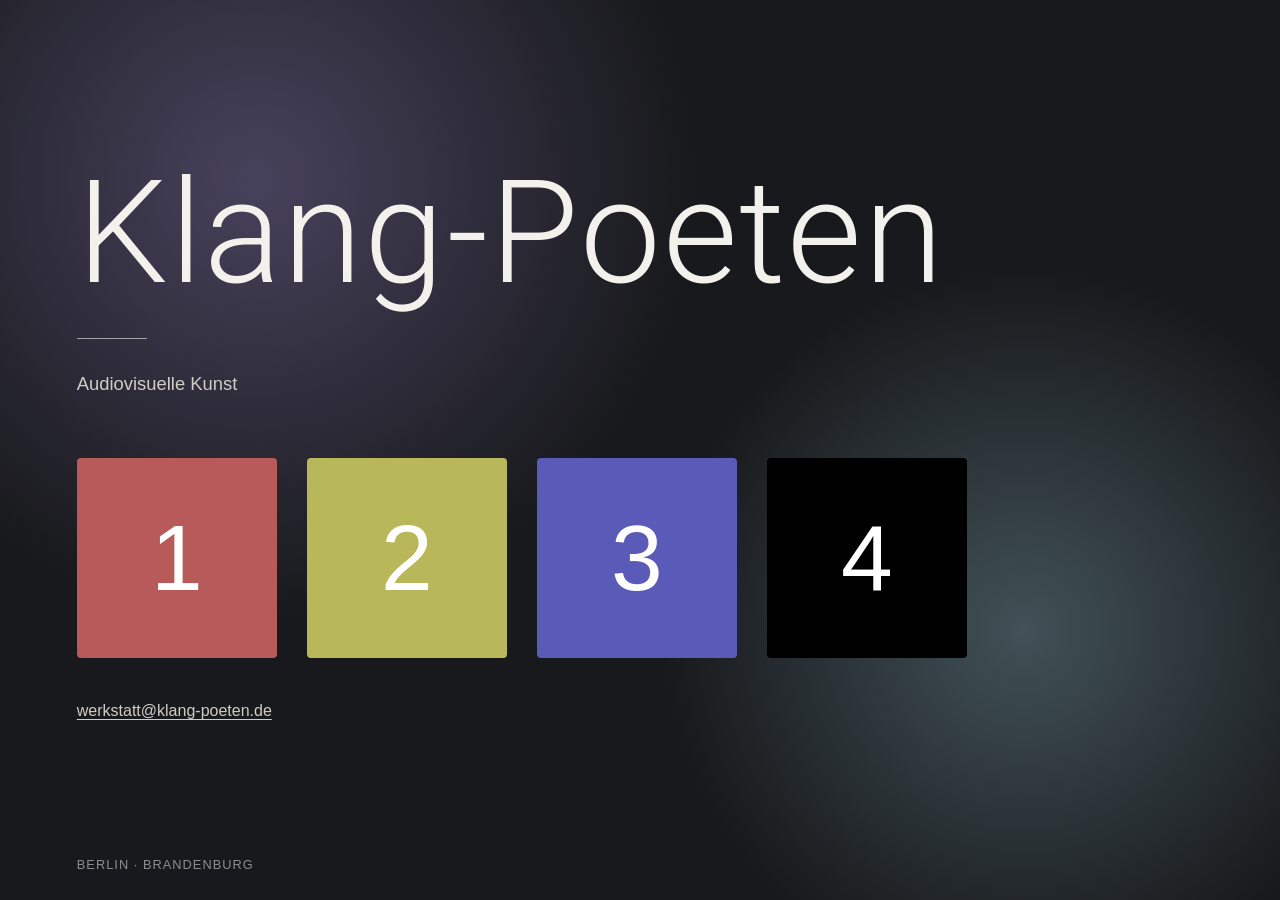
<file: index.html>
<!DOCTYPE html>
<html lang="de">
<head>
  <meta charset="UTF-8">
  <meta name="viewport" content="width=device-width, initial-scale=1.0">
  <title>Klang-Poeten</title>
  <link rel="stylesheet" href="https://fonts.googleapis.com/css2?family=Roboto:wght@300&amp;display=swap">
  <style>
    @font-face {
      font-family: 'KP Helvetica Light';
      src: local('HelveticaNeue-Light'), local('Helvetica Neue Light');
      font-style: normal;
      font-weight: 300;
      font-display: swap;
    }
    * { box-sizing: border-box; }
    html, body { margin: 0; min-height: 100%; }
    body {
      font-family: Arial, Helvetica, sans-serif;
      background:
        radial-gradient(circle at 20% 20%, #47425c 0%, transparent 35%),
        radial-gradient(circle at 80% 70%, #415157 0%, transparent 30%),
        #18191c;
      color: #f3f1ec;
      min-height: 100vh;
      display: flex;
      align-items: center;
      justify-content: flex-start;
    }
    main {
      width: min(900px, 88vw);
      padding-top: 8vh;
      margin-left: 6vw;
    }
    h1 {
      margin: 0;
      font-family: 'KP Helvetica Light', 'Roboto', Arial, sans-serif;
      font-size: clamp(4rem, 12vw, 9rem);
      font-weight: 300;
      letter-spacing: 0.015em;
      line-height: 0.9;
    }
    .line {
      width: 70px;
      height: 1px;
      background: #f3f1ec;
      margin: 40px 0 30px;
      opacity: 0.6;
    }
    p {
      max-width: 520px;
      margin: 0 0 60px;
      font-size: 1.15rem;
      line-height: 1.6;
      font-weight: 300;
      color: #d0cdc7;
    }
    .color-squares {
      display: flex;
      justify-content: flex-start;
      gap: 30px;
      flex-wrap: wrap;
    }
    .square {
      width: 200px;
      height: 200px;
      display: flex;
      align-items: center;
      justify-content: center;
      text-decoration: none;
      border-radius: 4px;
      transition: transform 0.3s ease, box-shadow 0.3s ease;
      font-size: 93px;
      color: #ffffff;
    }
    .square:visited { color: #ffffff; }
    
    .square:hover {
      transform: scale(1.05);
      box-shadow: 0 10px 25px rgba(0, 0, 0, 0.35);
    }
    .square-red { background-color: #B85A5A; }
    .square-yellow { background-color: #B8B85A; }
    .square-blue { background-color: #5A5AB8; }
    .square-video { background-color: #000000; }
    .square-video:focus-visible { outline: 2px solid #f3f1ec; outline-offset: 6px; }
    footer {
      position: fixed;
      bottom: 28px;
      left: 6vw;
      right: 6vw;
      display: flex;
      justify-content: space-between;
      font-size: 0.8rem;
      letter-spacing: 0.08em;
      text-transform: uppercase;
      color: #8e8e8e;
    }
    .contact {
      margin: 40px 0 80px;
      font-size: 1rem;
    }
    .contact a {
      color: #d0cdc7;
      text-decoration: underline;
      text-underline-offset: 0.2em;
      overflow-wrap: anywhere;
    }
    .contact a:hover,
    .contact a:focus-visible { color: #f3f1ec; }
    @media (max-width: 600px) {
      h1 { font-size: clamp(2rem, 12vw, 4.5rem); }
      main { margin-left: 0; width: min(90vw, 900px); }
      .color-squares { justify-content: center; }
      .square { width: 140px; height: 140px; }
      footer { position: static; margin-top: 80px; }
    }
  </style>
</head>
<body>
  <main>
    <h1>Klang-Poeten</h1>
    <div class="line"></div>
    <p>Audiovisuelle Kunst</p>

    <div class="color-squares">
      <a href="01_Wuerfel-Klang/Wurfel1/pi.html" class="square square-red" aria-label="Rote Klangseite">1</a>
      <a href="01_Wuerfel-Klang/Wurfel2/pi.html" class="square square-yellow" aria-label="Gelbe Klangseite">2</a>
      <a href="01_Wuerfel-Klang/Wurfel3/pi.html" class="square square-blue" aria-label="Blaue Klangseite">3</a>
      <a href="filme.html" class="square square-video" aria-label="Filme ansehen">4</a>
    </div>

    <p class="contact"><a href="mailto:werkstatt@klang-poeten.de">werkstatt@klang-poeten.de</a></p>
  </main>

  <footer>
    <span>Berlin · Brandenburg</span>
  </footer>

</body>
</html>
</file>
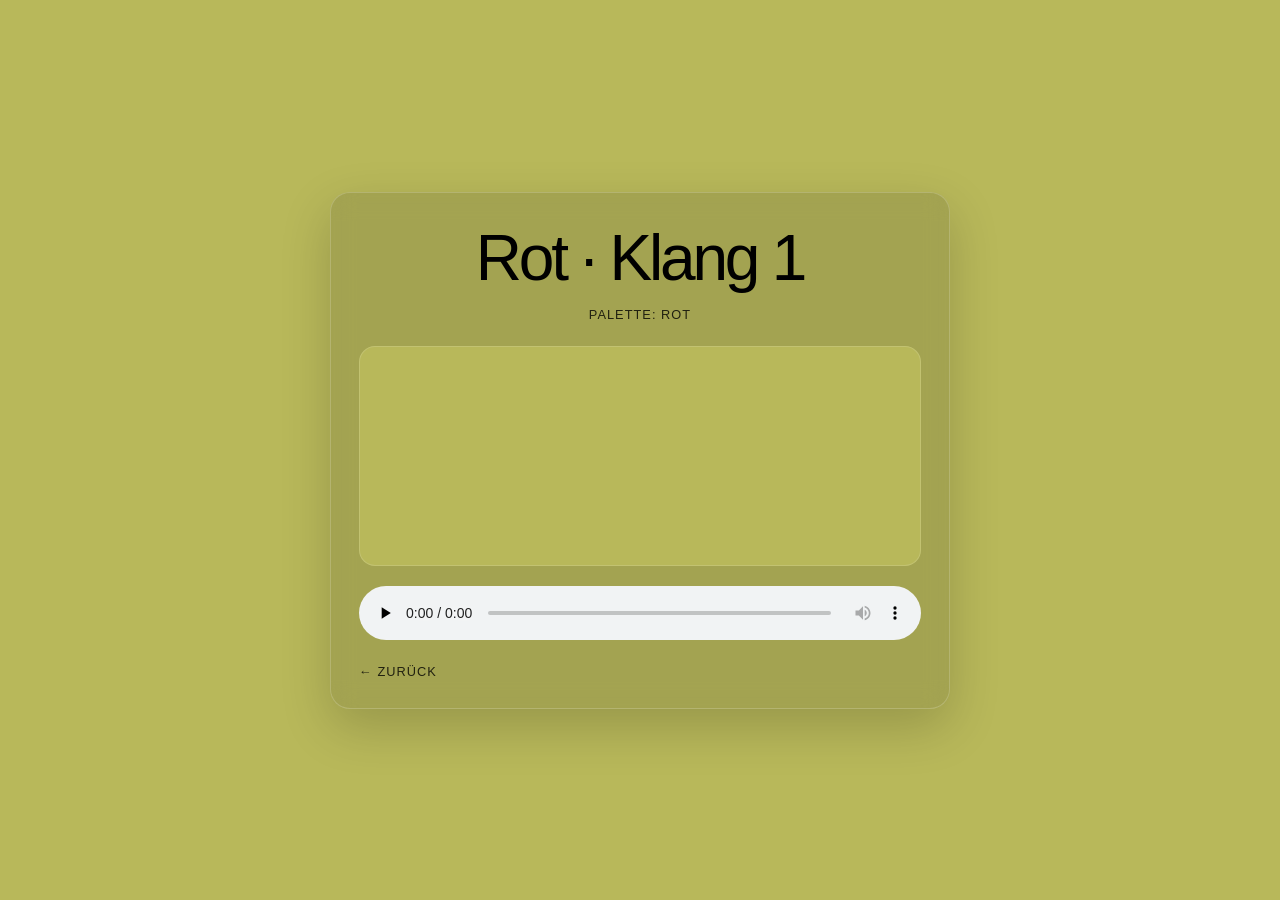
<file: audio-player.html>
<!DOCTYPE html>
<html lang="de">
<head>
  <meta charset="UTF-8">
  <meta name="viewport" content="width=device-width, initial-scale=1.0">
  <title>Audio-Player</title>
  <style>
    * { box-sizing: border-box; }
    html, body {
      margin: 0;
      min-height: 100%;
      font-family: Arial, Helvetica, sans-serif;
    }
    body {
      min-height: 100vh;
      display: flex;
      align-items: center;
      justify-content: center;
      padding: 40px 20px;
      transition: background-color 0.4s ease;
    }
    .player-wrap {
      width: min(620px, 90vw);
      background: rgba(17, 18, 20, 0.12);
      border: 1px solid rgba(255, 255, 255, 0.18);
      border-radius: 20px;
      padding: 28px;
      backdrop-filter: blur(12px);
      box-shadow: 0 18px 50px rgba(0,0,0,0.18);
    }
    .meta { margin-bottom: 24px; text-align: center; }
    h1 {
      margin: 0 0 12px;
      font-size: clamp(2.2rem, 5vw, 4rem);
      font-weight: 300;
      letter-spacing: -0.05em;
    }
    .subtitle {
      font-size: 0.8rem;
      letter-spacing: 0.08em;
      text-transform: uppercase;
      opacity: 0.8;
    }
    .color-box {
      width: 100%;
      height: 220px;
      border-radius: 16px;
      margin-bottom: 20px;
      background: rgba(255,255,255,0.08);
      border: 1px solid rgba(255,255,255,0.14);
    }
    audio {
      width: 100%;
      filter: saturate(0.8);
    }
    .back-link {
      display: inline-block;
      margin-top: 20px;
      text-decoration: none;
      color: inherit;
      opacity: 0.8;
      letter-spacing: 0.08em;
      text-transform: uppercase;
      font-size: 0.8rem;
    }
  </style>
</head>
<body>
  <div class="player-wrap">
    <div class="meta">
      <h1 id="title">Klang</h1>
      <div id="subtitle" class="subtitle">Audioplayer</div>
    </div>

    <div id="color-box" class="color-box"></div>

    <audio id="audio" controls preload="none">
      <source src="https://www.soundhelix.com/examples/mp3/SoundHelix-Song-1.mp3" type="audio/mpeg">
      Dein Browser unterstützt keine Audio-Elemente.
    </audio>

    <div>
      <a id="back" class="back-link" href="index.html">← zurück</a>
    </div>
  </div>

  <script>
    const palettes = {
      rot: [
        '#B8B85A', '#C5A05A', '#C27B62', '#A99F96', '#667F91', '#746781', '#567683', '#696993', '#5A5AB8'
      ],
      gelb: [
        '#B85A5A', '#C27B62', '#B98268', '#8F8172', '#70638F', '#718080', '#638F80', '#527C91', '#5A5AB8'
      ],
      blau: [
        '#B85A5A', '#C27458', '#B99461', '#9F9185', '#707070', '#6D927E', '#618B94', '#527C91', '#B8B85A'
      ]
    };

    const titles = {
      rot: ['Rot · Klang 1', 'Rot · Klang 2', 'Rot · Klang 3', 'Rot · Klang 4', 'Rot · Klang 5', 'Rot · Klang 6', 'Rot · Klang 7', 'Rot · Klang 8', 'Rot · Klang 9'],
      gelb: ['Gelb · Klang 1', 'Gelb · Klang 2', 'Gelb · Klang 3', 'Gelb · Klang 4', 'Gelb · Klang 5', 'Gelb · Klang 6', 'Gelb · Klang 7', 'Gelb · Klang 8', 'Gelb · Klang 9'],
      blau: ['Blau · Klang 1', 'Blau · Klang 2', 'Blau · Klang 3', 'Blau · Klang 4', 'Blau · Klang 5', 'Blau · Klang 6', 'Blau · Klang 7', 'Blau · Klang 8', 'Blau · Klang 9']
    };

    const params = new URLSearchParams(window.location.search);
    const palette = params.get('palette') || 'rot';
    const tileIndex = Number(params.get('tile') || 1) - 1;

    const color = palettes[palette][tileIndex] || palettes[palette][0];
    const title = titles[palette][tileIndex] || titles[palette][0];

    document.body.style.backgroundColor = color;
    document.getElementById('title').textContent = title;
    document.getElementById('subtitle').textContent = 'Palette: ' + palette.toUpperCase();
    document.getElementById('color-box').style.backgroundColor = color;

    const backLink = document.getElementById('back');
    if (palette === 'rot') backLink.href = 'rot.html';
    if (palette === 'gelb') backLink.href = 'gelb.html';
    if (palette === 'blau') backLink.href = 'blau.html';
  </script>
</body>
</html>
</file>
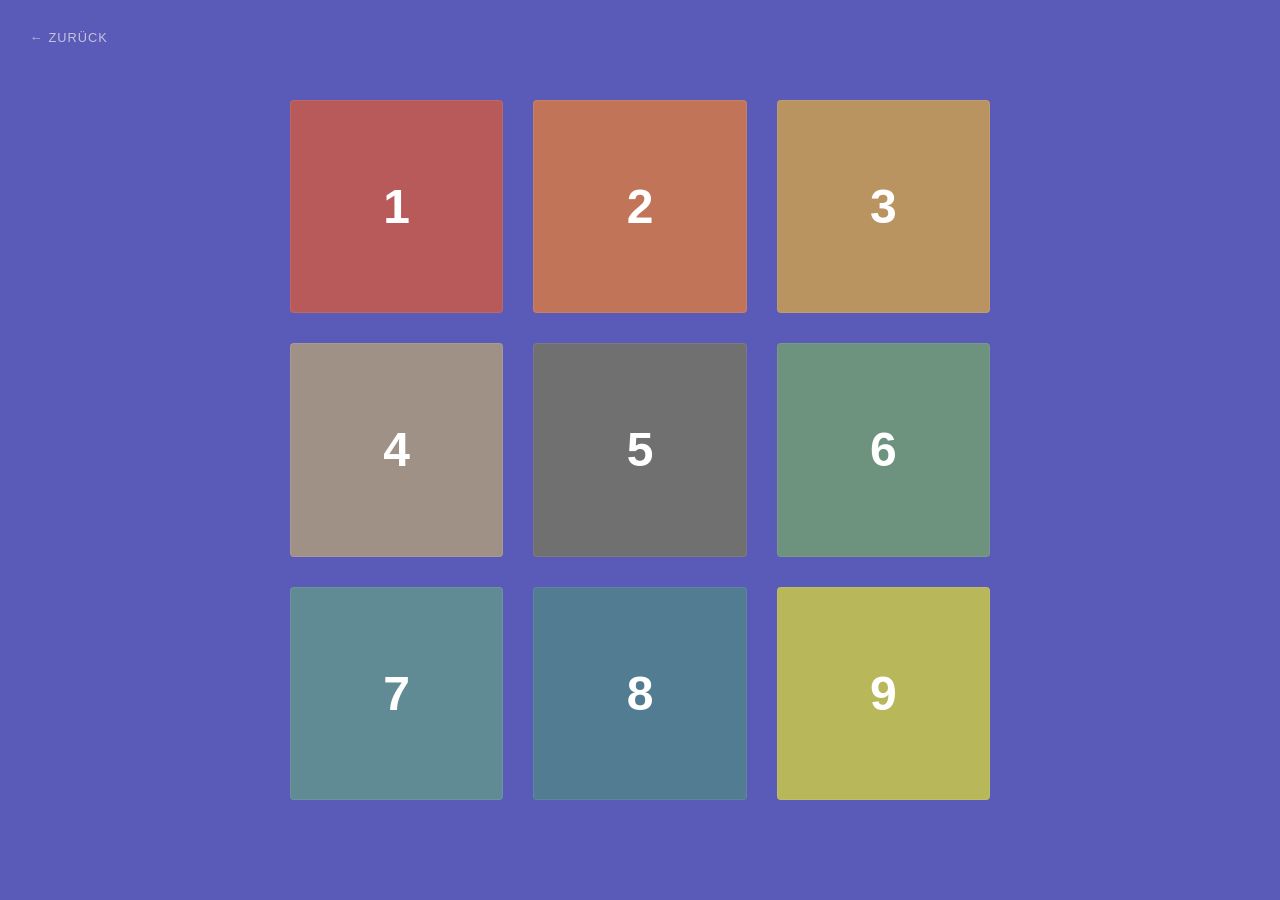
<file: blau.html>
<!DOCTYPE html>
<html lang="de">
<head>
  <meta charset="UTF-8">
  <meta name="viewport" content="width=device-width, initial-scale=1.0">
  <title>Klang-Poeten | BLAU</title>
  <style>
    * { box-sizing: border-box; }
    html, body { margin: 0; min-height: 100%; }
    body {
      font-family: Arial, Helvetica, sans-serif;
      background-color: #5A5AB8;
      color: #f3f1ec;
      min-height: 100vh;
      display: flex;
      flex-direction: column;
      align-items: center;
      justify-content: center;
      padding: 40px 20px;
    }
    main { width: min(900px, 95vw); }
    .color-grid {
      display: grid;
      grid-template-columns: repeat(3, minmax(110px, 1fr));
      gap: 30px;
      max-width: 700px;
      margin: 0 auto;
    }
    .color-square {
      aspect-ratio: 1;
      display: flex;
      align-items: center;
      justify-content: center;
      text-decoration: none;
      border-radius: 4px;
      font-size: 3rem;
      font-weight: bold;
      color: #ffffff;
      transition: transform 0.3s ease, box-shadow 0.3s ease;
      box-shadow: inset 0 0 0 1px rgba(255,255,255,0.08);
    }
    .color-square:hover {
      transform: scale(1.08);
      box-shadow: 0 10px 25px rgba(0,0,0,0.25);
    }
    .back-link {
      position: fixed;
      top: 30px;
      left: 30px;
      font-size: 0.8rem;
      letter-spacing: 0.08em;
      text-transform: uppercase;
      color: rgba(243,241,236,0.7);
      text-decoration: none;
    }
    .back-link:hover { color: rgba(243,241,236,1); }
    @media (max-width: 600px) {
      .color-grid { gap: 20px; }
      .color-square { font-size: 2rem; }
      .back-link { top: 20px; left: 20px; font-size: 0.7rem; }
    }
  </style>
</head>
<body>
  <a href="index.html" class="back-link">← Zurück</a>
  <main>
    <div class="color-grid">
      <a href="audio-player.html?palette=blau&tile=1" class="color-square" style="background:#B85A5A;">1</a>
      <a href="audio-player.html?palette=blau&tile=2" class="color-square" style="background:#C27458;">2</a>
      <a href="audio-player.html?palette=blau&tile=3" class="color-square" style="background:#B99461;">3</a>
      <a href="audio-player.html?palette=blau&tile=4" class="color-square" style="background:#9F9185;">4</a>
      <a href="audio-player.html?palette=blau&tile=5" class="color-square" style="background:#707070;">5</a>
      <a href="audio-player.html?palette=blau&tile=6" class="color-square" style="background:#6D927E;">6</a>
      <a href="audio-player.html?palette=blau&tile=7" class="color-square" style="background:#618B94;">7</a>
      <a href="audio-player.html?palette=blau&tile=8" class="color-square" style="background:#527C91;">8</a>
      <a href="audio-player.html?palette=blau&tile=9" class="color-square" style="background:#B8B85A;">9</a>
    </div>
  </main>
</body>
</html>
</file>
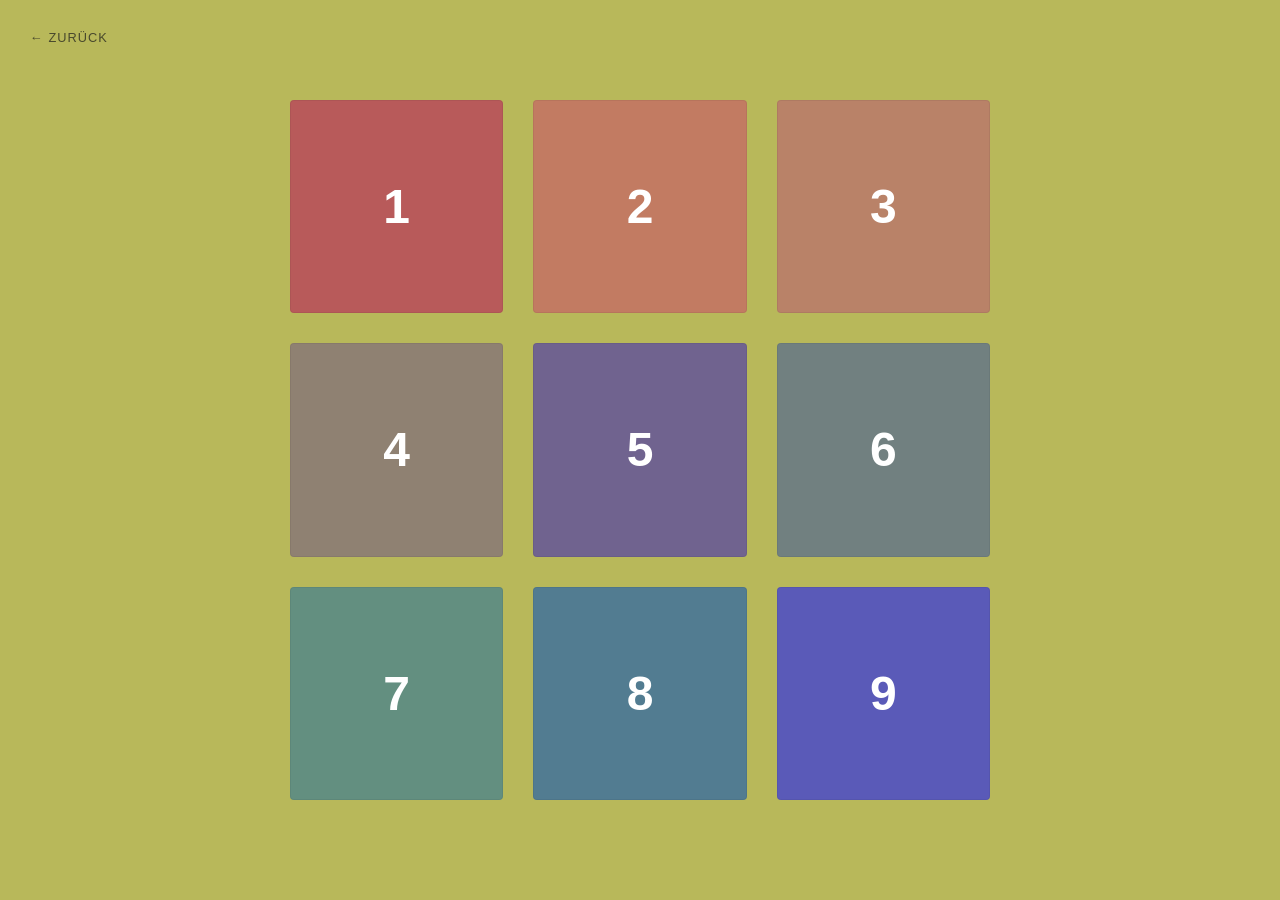
<file: gelb.html>
<!DOCTYPE html>
<html lang="de">
<head>
  <meta charset="UTF-8">
  <meta name="viewport" content="width=device-width, initial-scale=1.0">
  <title>Klang-Poeten | GELB</title>
  <style>
    * { box-sizing: border-box; }
    html, body { margin: 0; min-height: 100%; }
    body {
      font-family: Arial, Helvetica, sans-serif;
      background-color: #B8B85A;
      color: #1a1a1a;
      min-height: 100vh;
      display: flex;
      flex-direction: column;
      align-items: center;
      justify-content: center;
      padding: 40px 20px;
    }
    main { width: min(900px, 95vw); }
    .color-grid {
      display: grid;
      grid-template-columns: repeat(3, minmax(110px, 1fr));
      gap: 30px;
      max-width: 700px;
      margin: 0 auto;
    }
    .color-square {
      aspect-ratio: 1;
      display: flex;
      align-items: center;
      justify-content: center;
      text-decoration: none;
      border-radius: 4px;
      font-size: 3rem;
      font-weight: bold;
      color: #ffffff;
      transition: transform 0.3s ease, box-shadow 0.3s ease;
      box-shadow: inset 0 0 0 1px rgba(0,0,0,0.06);
    }
    .color-square:hover {
      transform: scale(1.08);
      box-shadow: 0 10px 25px rgba(0,0,0,0.18);
    }
    .back-link {
      position: fixed;
      top: 30px;
      left: 30px;
      font-size: 0.8rem;
      letter-spacing: 0.08em;
      text-transform: uppercase;
      color: rgba(26,26,26,0.7);
      text-decoration: none;
    }
    .back-link:hover { color: rgba(26,26,26,1); }
    @media (max-width: 600px) {
      .color-grid { gap: 20px; }
      .color-square { font-size: 2rem; }
      .back-link { top: 20px; left: 20px; font-size: 0.7rem; }
    }
  </style>
</head>
<body>
  <a href="index.html" class="back-link">← Zurück</a>
  <main>
    <div class="color-grid">
      <a href="audio-player.html?palette=gelb&tile=1" class="color-square" style="background:#B85A5A;">1</a>
      <a href="audio-player.html?palette=gelb&tile=2" class="color-square" style="background:#C27B62;">2</a>
      <a href="audio-player.html?palette=gelb&tile=3" class="color-square" style="background:#B98268;">3</a>
      <a href="audio-player.html?palette=gelb&tile=4" class="color-square" style="background:#8F8172;">4</a>
      <a href="audio-player.html?palette=gelb&tile=5" class="color-square" style="background:#70638F;">5</a>
      <a href="audio-player.html?palette=gelb&tile=6" class="color-square" style="background:#718080;">6</a>
      <a href="audio-player.html?palette=gelb&tile=7" class="color-square" style="background:#638F80;">7</a>
      <a href="audio-player.html?palette=gelb&tile=8" class="color-square" style="background:#527C91;">8</a>
      <a href="audio-player.html?palette=gelb&tile=9" class="color-square" style="background:#5A5AB8;">9</a>
    </div>
  </main>
</body>
</html>
</file>
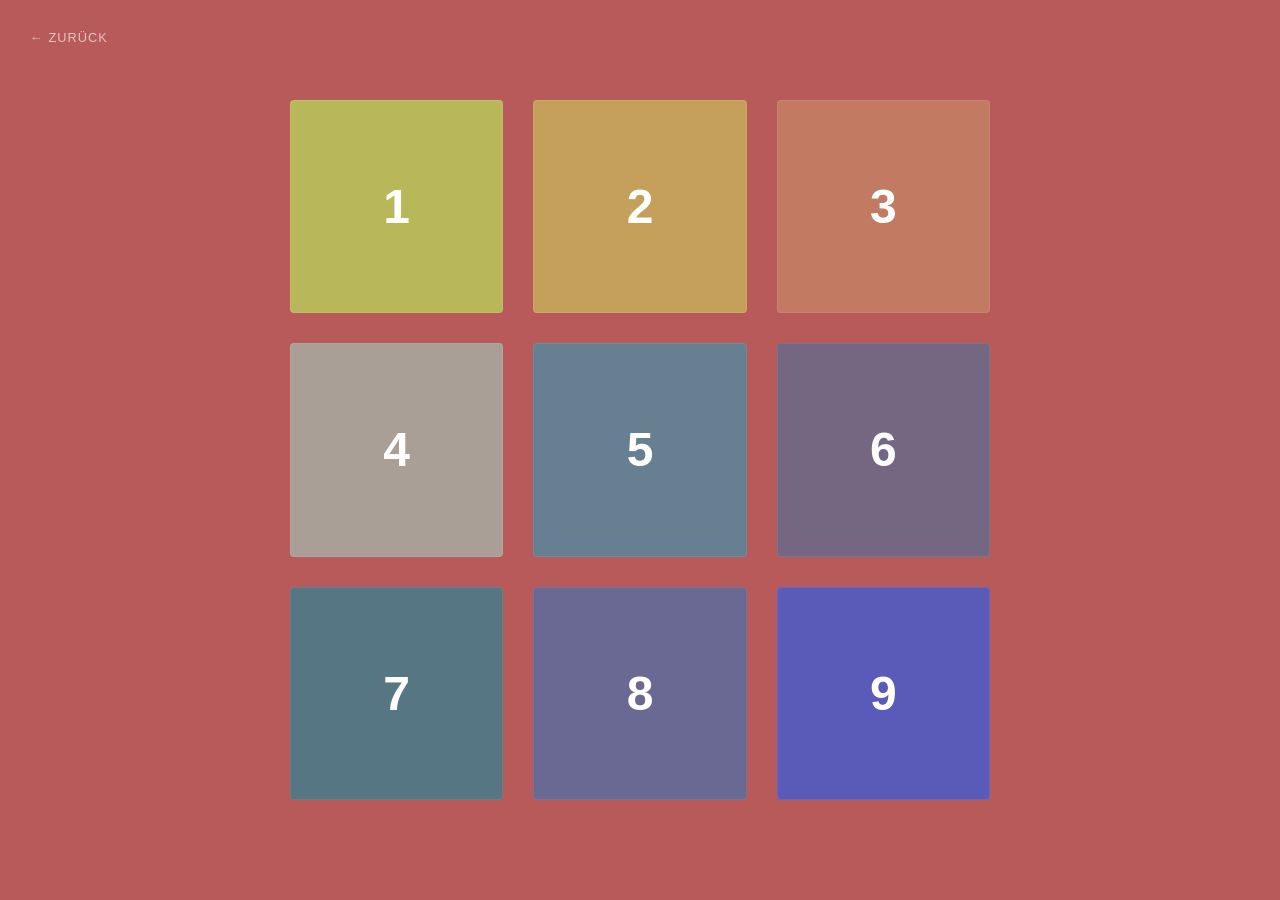
<file: rot.html>
<!DOCTYPE html>
<html lang="de">
<head>
  <meta charset="UTF-8">
  <meta name="viewport" content="width=device-width, initial-scale=1.0">
  <title>Klang-Poeten | ROT</title>
  <style>
    * { box-sizing: border-box; }
    html, body { margin: 0; min-height: 100%; }
    body {
      font-family: Arial, Helvetica, sans-serif;
      background-color: #B85A5A;
      color: #f3f1ec;
      min-height: 100vh;
      display: flex;
      flex-direction: column;
      align-items: center;
      justify-content: center;
      padding: 40px 20px;
    }
    main { width: min(900px, 95vw); }
    .color-grid {
      display: grid;
      grid-template-columns: repeat(3, minmax(110px, 1fr));
      gap: 30px;
      max-width: 700px;
      margin: 0 auto;
    }
    .color-square {
      aspect-ratio: 1;
      display: flex;
      align-items: center;
      justify-content: center;
      text-decoration: none;
      border-radius: 4px;
      font-size: 3rem;
      font-weight: bold;
      color: #ffffff;
      transition: transform 0.3s ease, box-shadow 0.3s ease;
      box-shadow: inset 0 0 0 1px rgba(255,255,255,0.08);
    }
    .color-square:hover {
      transform: scale(1.08);
      box-shadow: 0 10px 25px rgba(0,0,0,0.25);
    }
    .back-link {
      position: fixed;
      top: 30px;
      left: 30px;
      font-size: 0.8rem;
      letter-spacing: 0.08em;
      text-transform: uppercase;
      color: rgba(243,241,236,0.7);
      text-decoration: none;
    }
    .back-link:hover { color: rgba(243,241,236,1); }
    @media (max-width: 600px) {
      .color-grid { gap: 20px; }
      .color-square { font-size: 2rem; }
      .back-link { top: 20px; left: 20px; font-size: 0.7rem; }
    }
  </style>
</head>
<body>
  <a href="index.html" class="back-link">← Zurück</a>
  <main>
    <div class="color-grid">
      <a href="audio-player.html?palette=rot&tile=1" class="color-square" style="background:#B8B85A;">1</a>
      <a href="audio-player.html?palette=rot&tile=2" class="color-square" style="background:#C5A05A;">2</a>
      <a href="audio-player.html?palette=rot&tile=3" class="color-square" style="background:#C27B62;">3</a>
      <a href="audio-player.html?palette=rot&tile=4" class="color-square" style="background:#A99F96;">4</a>
      <a href="audio-player.html?palette=rot&tile=5" class="color-square" style="background:#667F91;">5</a>
      <a href="audio-player.html?palette=rot&tile=6" class="color-square" style="background:#746781;">6</a>
      <a href="audio-player.html?palette=rot&tile=7" class="color-square" style="background:#567683;">7</a>
      <a href="audio-player.html?palette=rot&tile=8" class="color-square" style="background:#696993;">8</a>
      <a href="audio-player.html?palette=rot&tile=9" class="color-square" style="background:#5A5AB8;">9</a>
    </div>
  </main>
</body>
</html>
</file>
